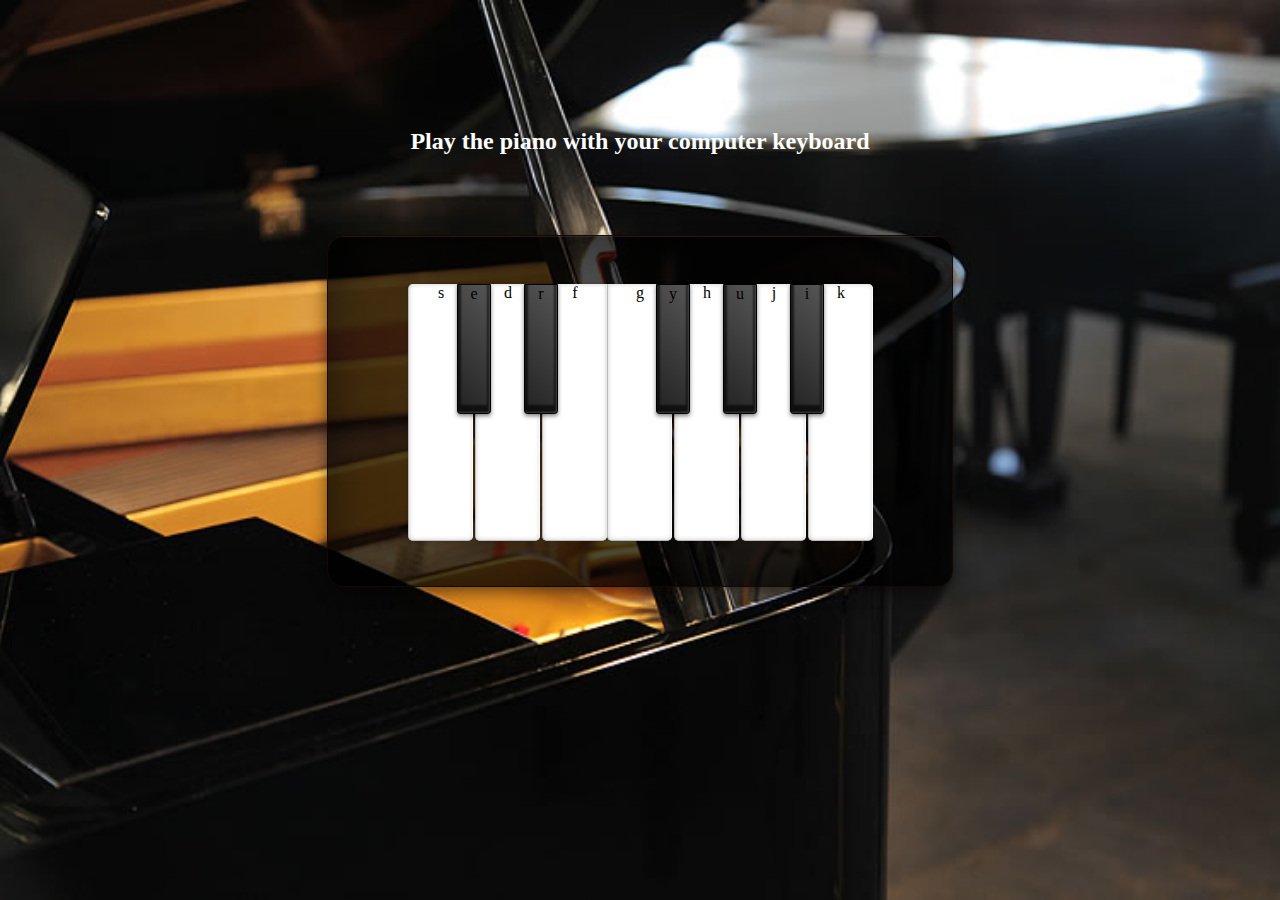
<file: Day1/index.html>
<html>
  <head>
    <meta charset="UTF-8">
    <title>JS Street Piano</title>
    <link rel="stylesheet" href="style.css">
  </head>
  <body>
    <div class="piano">
          <h2>Play the piano with your computer keyboard</h2>
    <ul class="set">
      <li class="white e key" data-key="83">s</li>
      <li class="black ds key" data-key="69">e</li>
      <li class="white d key" data-key="68">d</li>
      <li class="black cs key" data-key="82">r</li>
      <li class="white c key" data-key="70">f</li>
      <li class="white b key" data-key="71">g</li>
      <li class="black as key" data-key="89">y</li>
      <li class="white a key" data-key="72">h</li>
      <li class="black gs key" data-key="85">u</li>
      <li class="white g key" data-key="74">j</li>
      <li class="black fs key" data-key="73">i</li>
      <li class="white f key" data-key="75">k</li>
    </ul>
  </div>

    <audio data-key="75" src="wav/b1.wav"></audio>
    <audio data-key="73" src="wav/a1s.wav"></audio>
    <audio data-key="74" src="wav/a1.wav"></audio>
    <audio data-key="85" src="wav/g1s.wav"></audio>
    <audio data-key="72" src="wav/g1.wav"></audio>
    <audio data-key="89" src="wav/f1s.wav"></audio>
    <audio data-key="71" src="wav/f1.wav"></audio>
    <audio data-key="70" src="wav/e1.wav"></audio>
    <audio data-key="82" src="wav/d1s.wav"></audio>
    <audio data-key="68" src="wav/d1.wav"></audio>
    <audio data-key="69" src="wav/c1s.wav"></audio>
    <audio data-key="83" src="wav/c1.wav"></audio>
  </body>

  <script>
  window.addEventListener('keydown', function(e) {
    const audio = document.querySelector(`audio[data-key="${e.keyCode}"]`);
    const key = document.querySelector(`.key[data-key="${e.keyCode}"]`);
    if(!audio) return; // stops the function from running altogether if there is no audio associated to that key
    audio.currentTime = 0; // rewinds the audio to start
    audio.play();
    key.classList.add('active');
  });
  window.addEventListener('keyup', function(e) {
    const key = document.querySelector(`.key[data-key="${e.keyCode}"]`);
    key.classList.remove('active');
  });
  </script>
</html>
</file>
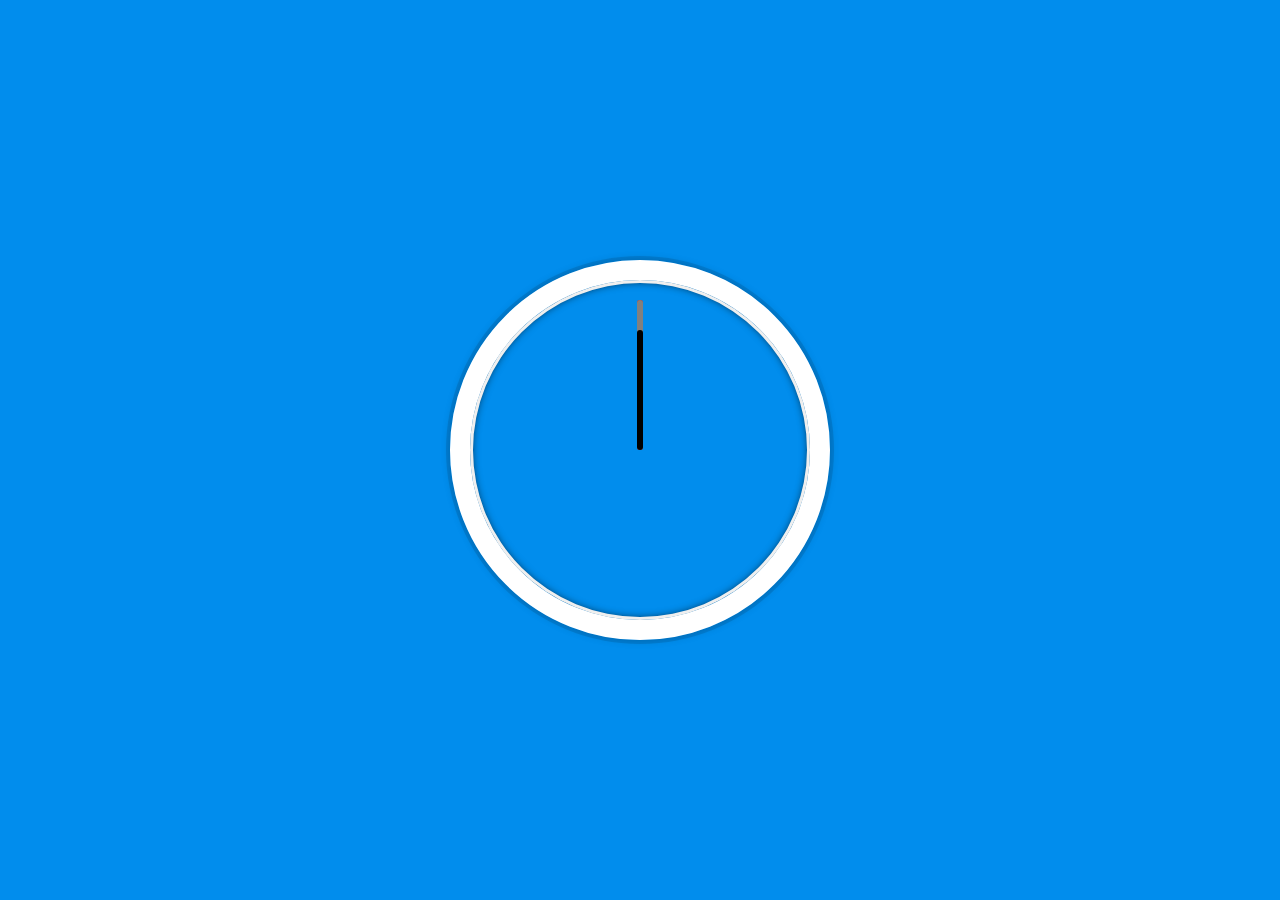
<file: Day2/index.html>
<!DOCTYPE html>
<html lang="en">
<head>
  <meta charset="UTF-8">
  <title>JS + CSS Clock</title>
</head>
<body>


    <div class="clock">
      <div class="clock-face">
        <div class="hand second-hand"></div>
        <div class="hand min-hand"></div>
        <div class="hand hour-hand"></div>
      </div>
    </div>


  <style>
    html {
      background:#018DED url(http://unsplash.it/1500/1000?image=880&blur=50);
      background-size:cover;
      font-family:'helvetica neue';
      text-align: center;
      font-size: 10px;
    }

    body {
      margin: 0;
      font-size: 2rem;
      display:flex;
      flex:1;
      min-height: 100vh;
      align-items: center;
    }

    .clock {
      width: 30rem;
      height: 30rem;
      border:20px solid white;
      border-radius:50%;
      margin:50px auto;
      position: relative;
      padding:2rem;
      box-shadow:
        0 0 0 4px rgba(0,0,0,0.1),
        inset 0 0 0 3px #EFEFEF,
        inset 0 0 10px black,
        0 0 10px rgba(0,0,0,0.2);
    }

    .clock-face {
      position: relative;
      width: 100%;
      height: 100%;
      transform: translateY(-3px); /* account for the height of the clock hands */
    }

    .hand {
      width:50%;
      height:6px;
      position: absolute;
      top:50%;
      border-radius: 3px;
      transform-origin: 100%;
      transform: rotate(90deg);
      /*transition: all 0.05s;*/
      transition-timing-function: cubic-bezier(.42,0,0,3.07);
    }

    .second-hand {
      background: red;
    }

    .min-hand {
      background: grey;
    }

    .hour-hand {
      background: black;
      width: 40%;
      left: 10%;
    }
  </style>

  <script>
  function setDate() {
    const now = new Date();
    const seconds = now.getSeconds();
    const secondsDegrees = ((seconds / 60) * 360) + 90;
    const secondHand = document.querySelector('.second-hand');
    secondHand.style.transform = `rotate(${secondsDegrees}deg)`;

    const minutes = now.getMinutes();
    const minutesDegrees = ((minutes / 60) * 360) + 90;
    const minutesHand = document.querySelector('.min-hand');
    minutesHand.style.transform = `rotate(${minutesDegrees}deg)`;

    const hour = now.getHours();
    const hourDegrees = ((hour / 12) * 360) + 90;
    const hourHand = document.querySelector('.hour-hand');
    hourHand.style.transform = `rotate(${hourDegrees}deg)`;
  }
  setInterval(setDate, 1000);

  </script>
</body>
</html>
</file>
<file: Day1/style.css>
body {
  background: url("piano.jpg") no-repeat ;
  background-size: 100% 100%;
}
/*.piano {
  margin:0;
  background:#222;
}*/

h2 {
  color: white;
  padding-top: 5em;
}

.piano {
  text-align: center;
}
.set {
  background: rgba(0, 0, 0, 0.7);
}
ul {
  height:18.875em; width:34em;
  margin:5em auto; padding:3em 0 0 5em; position:relative;
  border:1px solid #160801; border-radius:1em;
  /*background:-webkit-gradient(linear, right bottom, left top, color-stop(0%,rgba(0,0,0,0.3)), color-stop(100%,rgba(0,0,0,0))), url('https://f.cl.ly/items/2q1f3t0C3R1b0g081w3n/vwood.png');*/
  box-shadow:0 0 50px rgba(0,0,0,0.5) inset, 0 1px rgba(212,152,125,0.2) inset,0 5px 15px rgba(0,0,0,0.5);
}

li {
  margin:0;
  /*padding-top:6em;*/
  list-style:none;
  position:relative;
  float:left;
  text-align: center;
}

ul .white {
  height:16em; width:4em; z-index:1;
  border-left:1px solid #bbb;
  border-bottom:1px solid #bbb;
  border-radius:0 0 5px 5px;
  box-shadow:-1px 0 0 rgba(255,255,255,0.8) inset, 0 0 5px #ccc inset, 0 0 3px rgba(0,0,0,0.2);
  background: linear-gradient(top, #eee 0%,#fff 100%);
  background-color: white;
}

ul .white.active {
  border-top:1px solid #777;
  border-left:1px solid #999;
  border-bottom:1px solid #999;
  box-shadow:2px 0 3px rgba(0,0,0,0.1) inset, -5px 5px 20px rgba(0,0,0,0.2) inset,0 0 3px rgba(0,0,0,0.2);
  background: linear-gradient(top, #fff 0%,#e9e9e9 100%);
}

.black {
  height:8em; width:2em; margin:0 0 0 -1em; z-index:2;
  border:1px solid #000;
  border-radius:0 0 3px 3px;
  box-shadow:-1px -1px 2px rgba(255,255,255,0.2) inset, 0 -5px 2px 3px rgba(0,0,0,0.6) inset, 0 2px 4px rgba(0,0,0,0.5);
  background:linear-gradient(45deg, #222 0%,#555 100%);
}

.black.active {
  box-shadow:-1px -1px 2px rgba(255,255,255,0.2) inset, 0 -2px 2px 3px rgba(0,0,0,0.6) inset, 0 1px 2px rgba(0,0,0,0.5);
  background:linear-gradient(left, #444 0%,#222 100%);
}

.a,.g,.f,.d,.c { margin:0 0 0 -1em;  }

ul li:first-child { border-radius:5px 0 5px 5px; }
ul li:last-child { border-radius:0 5px 5px 5px; }
</file>
